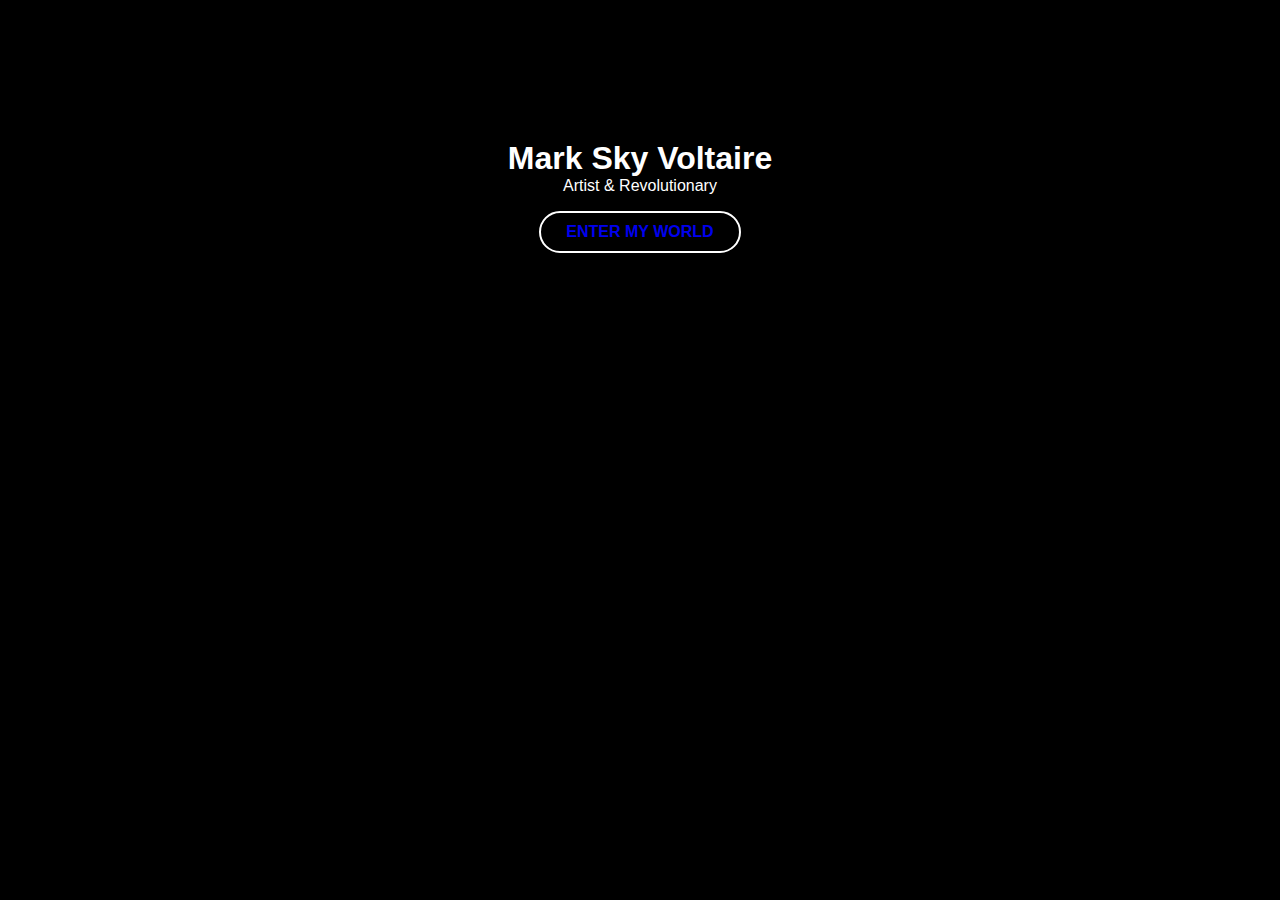
<file: index.html>
<!DOCTYPE html>
<html lang="en">
<head>
    <meta charset="UTF-8" />
    <meta name="viewport" content="width=device-width, initial-scale=1.0">
    <title>Mark Sky Voltaire | Artist</title>
    <link rel="stylesheet" href="css/style.css">
</head>
<body class="home-bg">

    <!-- Dark overlay -->
    <div class="overlay"></div>

    <!-- Hero Text -->
    <div class="hero-text">
        <h1>Mark Sky Voltaire</h1>
        <p>Artist & Revolutionary</p>
        <a href="about.html" class="btn">Enter My World</a>
    </div>

</body>
</html>
</file>
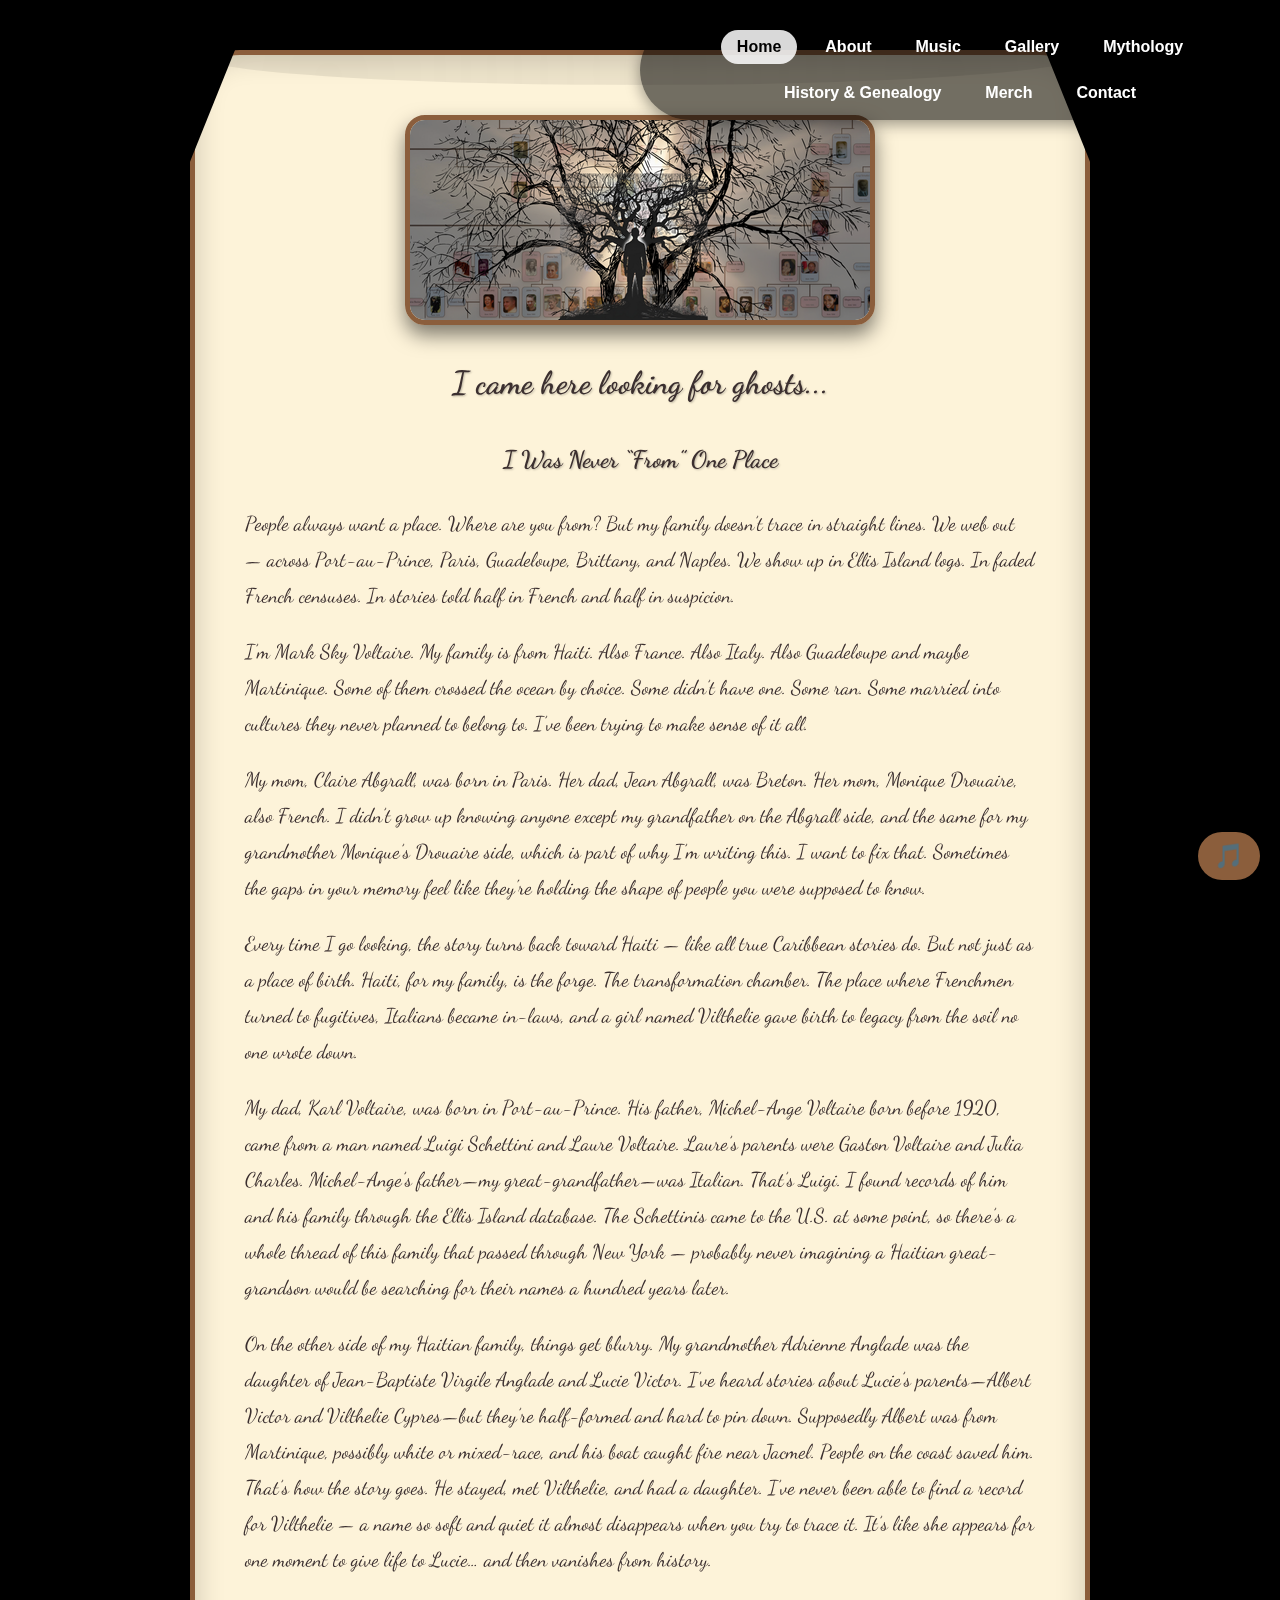
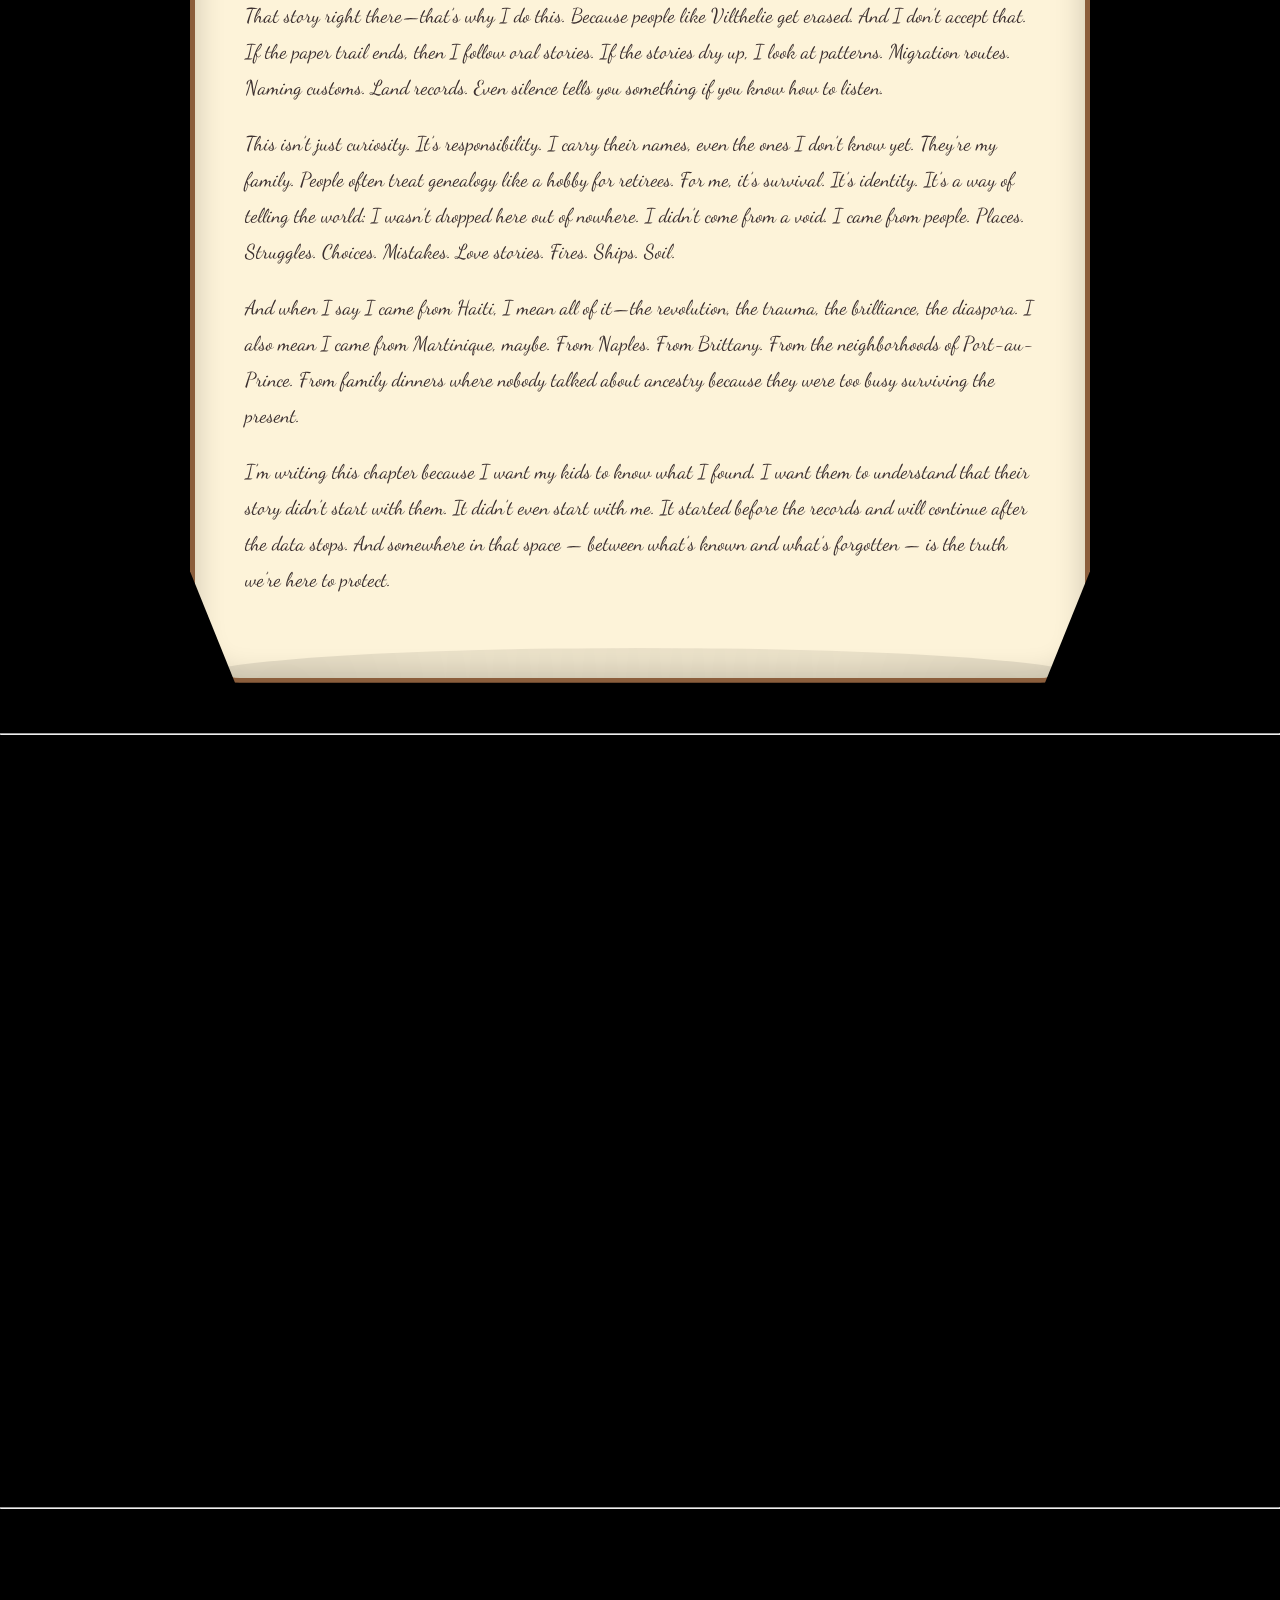
<file: history.html>
<!DOCTYPE html>
<html lang="en">
<head>
<meta charset="UTF-8">
<meta name="viewport" content="width=device-width, initial-scale=1.0">
<title>History & Genealogy | Mark Sky Voltaire</title>
<link rel="stylesheet" href="css/style.css">

<!-- Cursive font -->
<link href="https://fonts.googleapis.com/css2?family=Dancing+Script:wght@700&display=swap" rel="stylesheet">

<style>
/* =======================
   Scroll / Parchment Styling
======================= */
.ancestor-intro {
    position: relative;
    max-width: 900px;
    width: 90%;
    margin: 50px auto;
    padding: 60px 50px;
    background: #fdf3d9;
    font-family: 'Dancing Script', cursive;
    color: #3b2f2f;
    line-height: 1.8;
    border-radius: 50px;
    border: 5px solid #8b5e3c;
    box-shadow: 0 20px 40px rgba(0,0,0,0.7), inset 0 0 30px rgba(0,0,0,0.2);
    overflow: hidden;
    transform: rotate(-0.2deg);
}

.ancestor-intro::before,
.ancestor-intro::after {
    content: '';
    position: absolute;
    width: 100%;
    height: 60px;
    left: 0;
    z-index: 5;
    pointer-events: none;
}
.ancestor-intro::before {
    top: -30px;
    border-radius: 50% / 50%;
    transform: rotate(180deg);
    background: radial-gradient(circle at 85% 15%, rgba(0,0,0,0.08) 0%, transparent 70%),
                radial-gradient(circle at 15% 25%, rgba(0,0,0,0.08) 0%, transparent 70%);
}
.ancestor-intro::after {
    bottom: -30px;
    border-radius: 50% / 50%;
    background: radial-gradient(circle at 90% 90%, rgba(0,0,0,0.1) 0%, transparent 70%),
                radial-gradient(circle at 10% 80%, rgba(0,0,0,0.1) 0%, transparent 70%);
}

.ancestor-intro {
    clip-path: polygon(
        5% 0%, 95% 0%, 100% 5%, 100% 95%, 95% 100%, 5% 100%, 0% 95%, 0% 5%
    );
}

.ancestor-intro h1, .ancestor-intro h2 {
    text-align: center;
    margin-bottom: 25px;
    text-shadow: 1px 1px 2px rgba(0,0,0,0.25);
}
.ancestor-intro p {
    margin-bottom: 20px;
    font-size: 1.25rem;
}

/* =======================
   Overlay
======================= */
.overlay {
    position: fixed;
    top: 0;
    left: 0;
    width: 100%;
    height: 100%;
    background-color: rgba(0,0,0,0.2);
    z-index: 0;
}

/* =======================
   Family Tree Image
======================= */
.ancestor-intro .family-image {
    display: block;
    max-width: 110%;
    margin: 0 auto 30px;
    border: 5px solid #8b5e3c;
    border-radius: 20px;
    box-shadow: 0 10px 20px rgba(0,0,0,0.5);
}

/* =======================
   Audio Indicator
======================= */
#audioIndicator {
    position: fixed;
    bottom: 20px;
    right: 20px;
    z-index: 9999;
    font-size: 1.5rem;
    cursor: pointer;
    background: #8b5e3c;
    color: #fdf3d9;
    border-radius: 50px;
    padding: 10px 16px;
    box-shadow: 2px 2px 8px rgba(0,0,0,0.5);
    user-select: none;
}

/* =======================
   Fade-in Animations
======================= */
.fade-in {
    opacity: 0;
    transform: translateY(20px);
    transition: opacity 1s ease-out, transform 1s ease-out;
}
.fade-in.show {
    opacity: 1;
    transform: translateY(0);
}
</style>
</head>
<body class="history-bg">

<!-- Overlay -->
<div class="overlay"></div>

<!-- Navigation -->
<nav class="world-nav fade-in">
    <a href="index.html" class="active">Home</a>
    <a href="about.html">About</a>
    <a href="music.html">Music</a>
    <a href="gallery.html">Gallery</a>
    <a href="mythology.html">Mythology</a>
    <a href="history.html">History & Genealogy</a>
    <a href="merch.html">Merch</a>
    <a href="contact.html">Contact</a>
</nav>

<!-- Introduction Section -->
<section class="ancestor-intro fade-in show">
    <img src="assets/familytree1.png" alt="Voltaire Family Tree" class="family-image">

    <h1>I came here looking for ghosts...</h1>
    <h2>I Was Never “From” One Place</h2>

    <p>
        People always want a place. Where are you from?  
        But my family doesn’t trace in straight lines. We web out — across Port-au-Prince, Paris, Guadeloupe, Brittany, and Naples.  
        We show up in Ellis Island logs. In faded French censuses. In stories told half in French and half in suspicion.
    </p>

    <p>
        I’m Mark Sky Voltaire. My family is from Haiti. Also France. Also Italy. Also Guadeloupe and maybe Martinique.  
        Some of them crossed the ocean by choice. Some didn’t have one. Some ran. Some married into cultures they never planned to belong to.  
        I’ve been trying to make sense of it all.
    </p>

    <p>
        My mom, Claire Abgrall, was born in Paris. Her dad, Jean Abgrall, was Breton. Her mom, Monique Drouaire, also French.  
        I didn’t grow up knowing anyone except my grandfather on the Abgrall side, and the same for my grandmother Monique’s Drouaire side, which is part of why I’m writing this.  
        I want to fix that. Sometimes the gaps in your memory feel like they're holding the shape of people you were supposed to know.
    </p>

    <p>
        Every time I go looking, the story turns back toward Haiti — like all true Caribbean stories do. But not just as a place of birth.  
        Haiti, for my family, is the forge. The transformation chamber. The place where Frenchmen turned to fugitives, Italians became in-laws,  
        and a girl named Vilthelie gave birth to legacy from the soil no one wrote down.
    </p>

    <p>
        My dad, Karl Voltaire, was born in Port-au-Prince. His father, Michel-Ange Voltaire born before 1920, came from a man named Luigi Schettini and Laure Voltaire.  
        Laure’s parents were Gaston Voltaire and Julia Charles. Michel-Ange’s father—my great-grandfather—was Italian. That’s Luigi.  
        I found records of him and his family through the Ellis Island database. The Schettinis came to the U.S. at some point,  
        so there’s a whole thread of this family that passed through New York — probably never imagining a Haitian great-grandson would be searching for their names a hundred years later.
    </p>

    <p>
        On the other side of my Haitian family, things get blurry. My grandmother Adrienne Anglade was the daughter of Jean-Baptiste Virgile Anglade and Lucie Victor.  
        I’ve heard stories about Lucie’s parents—Albert Victor and Vilthelie Cypres—but they’re half-formed and hard to pin down. Supposedly Albert was from Martinique,  
        possibly white or mixed-race, and his boat caught fire near Jacmel. People on the coast saved him. That’s how the story goes.  
        He stayed, met Vilthelie, and had a daughter. I’ve never been able to find a record for Vilthelie — a name so soft and quiet it almost disappears when you try to trace it.  
        It’s like she appears for one moment to give life to Lucie… and then vanishes from history.
    </p>

    <p>
        That story right there—that’s why I do this. Because people like Vilthelie get erased. And I don’t accept that.  
        If the paper trail ends, then I follow oral stories. If the stories dry up, I look at patterns. Migration routes. Naming customs. Land records.  
        Even silence tells you something if you know how to listen.
    </p>

    <p>
        This isn’t just curiosity. It’s responsibility. I carry their names, even the ones I don’t know yet. They’re my family.  
        People often treat genealogy like a hobby for retirees. For me, it’s survival. It’s identity. It’s a way of telling the world:  
        I wasn’t dropped here out of nowhere. I didn’t come from a void. I came from people. Places. Struggles. Choices. Mistakes. Love stories. Fires. Ships. Soil.
    </p>

    <p>
        And when I say I came from Haiti, I mean all of it—the revolution, the trauma, the brilliance, the diaspora.  
        I also mean I came from Martinique, maybe. From Naples. From Brittany. From the neighborhoods of Port-au-Prince.  
        From family dinners where nobody talked about ancestry because they were too busy surviving the present.
    </p>

    <p>
        I’m writing this chapter because I want my kids to know what I found. I want them to understand that their story didn’t start with them.  
        It didn’t even start with me. It started before the records and will continue after the data stops.  
        And somewhere in that space — between what’s known and what’s forgotten — is the truth we’re here to protect.
    </p>
</section>

<hr class="divider">

<!-- Voltaire Lineage -->
<section class="family-section fade-in">
<h2>Voltaire Line (Paternal)</h2>

<ul class="family-tree">
<li>Mark Voltaire  
    <ul><li>son of Karl Voltaire & Claire Abgrall</li></ul>
</li>
<li>Karl Voltaire  
    <ul><li>son of Michel-Ange Voltaire & Adrienne Anglade</li></ul>
</li>
<li>Michel-Ange Voltaire  
    <ul><li>son of Laure Voltaire & Luigi Schettini</li></ul>
</li>
<li>Laure Voltaire - Born 1897 in Cap Haitien, Haiti - 1982 Miami, FL, USA
    <ul><li>daughter of Gaston Voltaire & Julia Charles</li></ul>
</li>
<li>Gaston Voltaire - Born 1865 in Pointe a Pitre, Guadeloupe - Unknown
    <ul><li>son of Marie-Cephelie Voltaire & Unknown</li></ul>
</li>
<li>Marie-Cephelie Voltaire - Born circa 1842 probably Basse-Terre, Guadeloupe - Unknown
    <ul><li>daughter of Louis Voltaire & Josephine Palmerie</li></ul>
</li>
<li>Louis Voltaire - Born circa 1821 in Trois-Rivières, Guadeloupe - 1896 Baillif, Guadeloupe
    <ul><li>son of Luce Voltaire & Unknown</li></ul>
</li>
<li>Luce Voltaire — Born circa 1802 in Trois-Rivières, Guadeloupe - 1876 Baillif, Guadeloupe
    <ul><li>Parents unknown — possibility of enslavement prior to 1848</li></ul>
</li>
</ul>

<p class="mystery-note">
French emancipation came in 1848 so it's not clear right now if Louis, his wife, daughter, and mother were all enslaved before then.
There is speculation about a connection to <strong>Jean-Baptiste Voltaire</strong>, a soldier in Guadeloupe in the late 1700s. No confirmed link — but we’re searching.
</p>
</section>

<hr class="divider">

<!-- Anglade Lineage -->
<section class="family-section fade-in">
<h2>Anglade Line</h2>
<ul class="family-tree">
<li>Karl Voltaire  
    <ul><li>son of Adrienne Anglade & Michel-Ange Voltaire</li></ul>
</li>
<li>Adrienne Anglade
    <ul><li>daughter of Jean Baptiste Virgile Anglade (b. 1866) & Lucie Victor</li></ul>
</li>
<li>Jean Baptiste Virgile Anglade Born 1866 Haiti - Unknown
    <ul><li>son of Fenelon Anglade and Tulina Morisseau</li></ul>
</li>
<li>Fenelon Anglade - Born 1833, Aquin, Haiti - Unknown 
    <ul><li>son of Jean Jacques Anglade and unknown</li></ul>
</li>
<li>Jean Jacques Anglade (b. 1806, Aquin, Haiti) - 1842 Aquin, Haiti
    <ul><li>son of unknown</li></ul>
</li>
</ul>
<p class="mystery-note">
This branch connects directly with a French line of Anglade's that came to Saint Domingue in the 17th century.  
The records in Aquin, where Jean Jacques was born according to his death certificate, don't exist in 1806 so we may never know who his actual parents were.
</p>
</section>

<hr class="divider">

<!-- Drouaire Lineage -->
<section class="family-section fade-in">
<h2>Drouaire Line (Maternal French)</h2>
<ul class="family-tree">
<li>Mark VOLTAIRE (b. Paris, 1975) → Claire ABGRALL (b. 1949) → Monique DROUAIRE (b. 1928) → Olga DROUAIRE (1899-1945)  
    <ul>
        <li>Marie-Amandine Melanie DROUAIRE (b. 1866)  
            <ul>
                <li>Amandine Alexandrine DROUAIRE (1841-1902)  
                    <ul>
                        <li>Francois Isidor DROUAIRE/DROUERE (1811-1858)  
                            <ul>
                                <li>Francois DROUERE (1784)</li>
                                <li>Jacques DROUERE</li>
                                <li>Guillaume DROUERE (b. 1684 - d. 1753)</li>
                                <li>Jacques DROUERE</li>
                            </ul>
                        </li>
                    </ul>
                </li>
            </ul>
        </li>
    </ul>
</li>
</ul>
<p class="mystery-note">
The Drouaire side has traces back to early 17th century France. I even located cousins in Montpellier living today, through Paris archives and Facebook.
</p>
</section>

<hr class="divider">

<!-- Outro / Contact -->
<p class="outro-text fade-in">
If you’re related, if you have a memory, if you know a name — or if you just want to ask a question — write me.  
<br><br>
<strong>markskyvoltaire@gmail.com</strong>
</p>

<!-- Audio Indicator and Music -->
<div id="audioIndicator">🎵</div>
<audio id="pageAudio" loop>
    <source src="assets/Copy of you_family tree.mp3" type="audio/mpeg">
    <source src="assets/Copy of you_family tree.ogg" type="audio/ogg">
    Your browser does not support the audio element.
</audio>

<script>
document.addEventListener("DOMContentLoaded", function() {
    // Fade-in observer
    const faders = document.querySelectorAll(".fade-in");
    const appearOnScroll = new IntersectionObserver((entries) => {
        entries.forEach(entry => {
            if (!entry.isIntersecting) return;
            entry.target.classList.add("show");
            appearOnScroll.unobserve(entry.target);
        });
    }, { threshold: 0.3, rootMargin: "0px 0px -50px 0px" });
    faders.forEach(fader => appearOnScroll.observe(fader));

    // Audio setup
    const audio = document.getElementById("pageAudio");
    const indicator = document.getElementById("audioIndicator");
    let volume = 0;
    audio.volume = volume;
    audio.play().catch(() => console.log("Autoplay blocked. Click indicator to play."));

    const fadeInAudio = setInterval(() => {
        if (volume < 0.2) { 
            volume += 0.01; 
            audio.volume = volume; 
        } else clearInterval(fadeInAudio);
    }, 100);

    function updateIndicator() {
        if (!audio.paused) { 
            indicator.classList.add("playing"); 
            indicator.textContent = "🎵"; 
        } else { 
            indicator.classList.remove("playing"); 
            indicator.textContent = "🔇"; 
        }
    }

    indicator.addEventListener("click", function() {
        if (audio.paused) audio.play();
        else audio.pause();
        updateIndicator();
    });

    // Attempt to play once on first click anywhere
    document.addEventListener("click", function() {
        if (audio.paused) { 
            audio.play(); 
            updateIndicator(); 
        }
    }, { once: true });
});
</script>

</body>
</html>
</file>
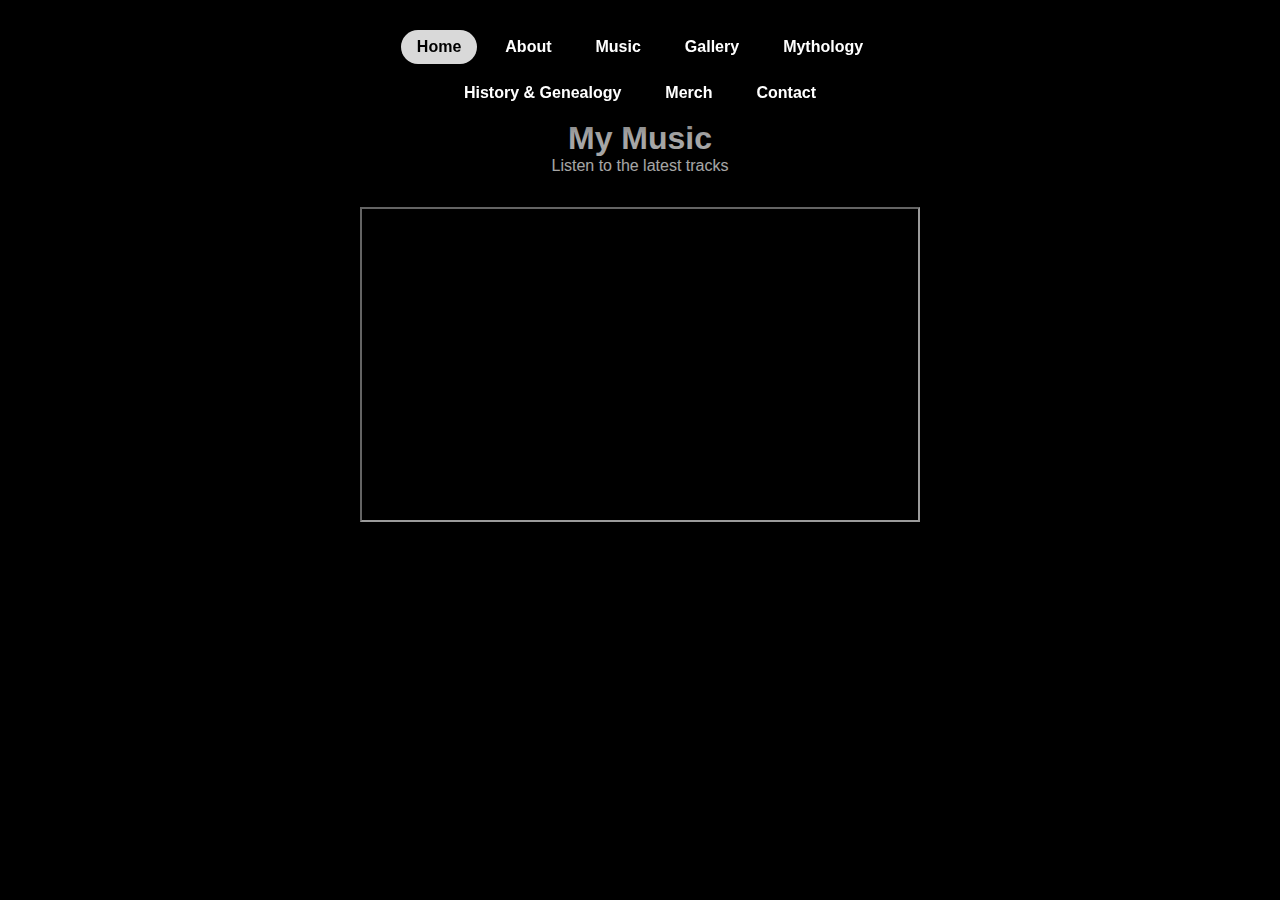
<file: music.html>
<!DOCTYPE html>
<html lang="en">
<head>
    <meta charset="UTF-8">
    <meta name="viewport" content="width=device-width, initial-scale=1.0">
    <title>Music | Mark Sky Voltaire</title>
    <link rel="stylesheet" href="css/style.css">
</head>
<body class="music-bg">

    <!-- Favicon -->
<link rel="icon" type="image/png" href="/assets/favicon-96x96.png" sizes="96x96" />
<link rel="icon" type="image/svg+xml" href="/assets/favicon.svg" />
<link rel="shortcut icon" href="/assets/favicon.ico" />
<link rel="apple-touch-icon" sizes="180x180" href="/assets/apple-touch-icon.png" />
<meta name="apple-mobile-web-app-title" content="Sky Voltaire" />
<link rel="manifest" href="/assets/site.webmanifest" />
    
    <!-- Dark Overlay -->
    <div class="overlay"></div>

    <!-- Navigation -->
    <nav class="world-nav fade-in">
        <a href="index.html" class="active">Home</a>
        <a href="about.html">About</a>
        <a href="music.html">Music</a>
        <a href="gallery.html">Gallery</a>
        <a href="mythology.html">Mythology</a>
        <a href="history.html">History & Genealogy</a>
        <a href="merch.html">Merch</a>
        <a href="contact.html">Contact</a>
    </nav>

    <!-- Music Section -->
    <section id="music" class="hero-world fade-in" style="text-align: center; padding-top: 120px; z-index: 2;">
        <h1>My Music</h1>
        <p>Listen to the latest tracks</p>
        <div class="music-container" style="margin-top: 2rem;">
            <iframe 
                src="https://www.youtube.com/embed/SzVb79Q6KEA?si=bus-IBfXyVmKA5U4" 
                title="YouTube video player" 
                width="560" 
                height="315" 
                allow="accelerometer; autoplay; clipboard-write; encrypted-media; gyroscope; picture-in-picture; web-share" 
                allowfullscreen>
            </iframe>
        </div>
    </section>

    <script src="js/script.js"></script>
</body>
</html>
</file>
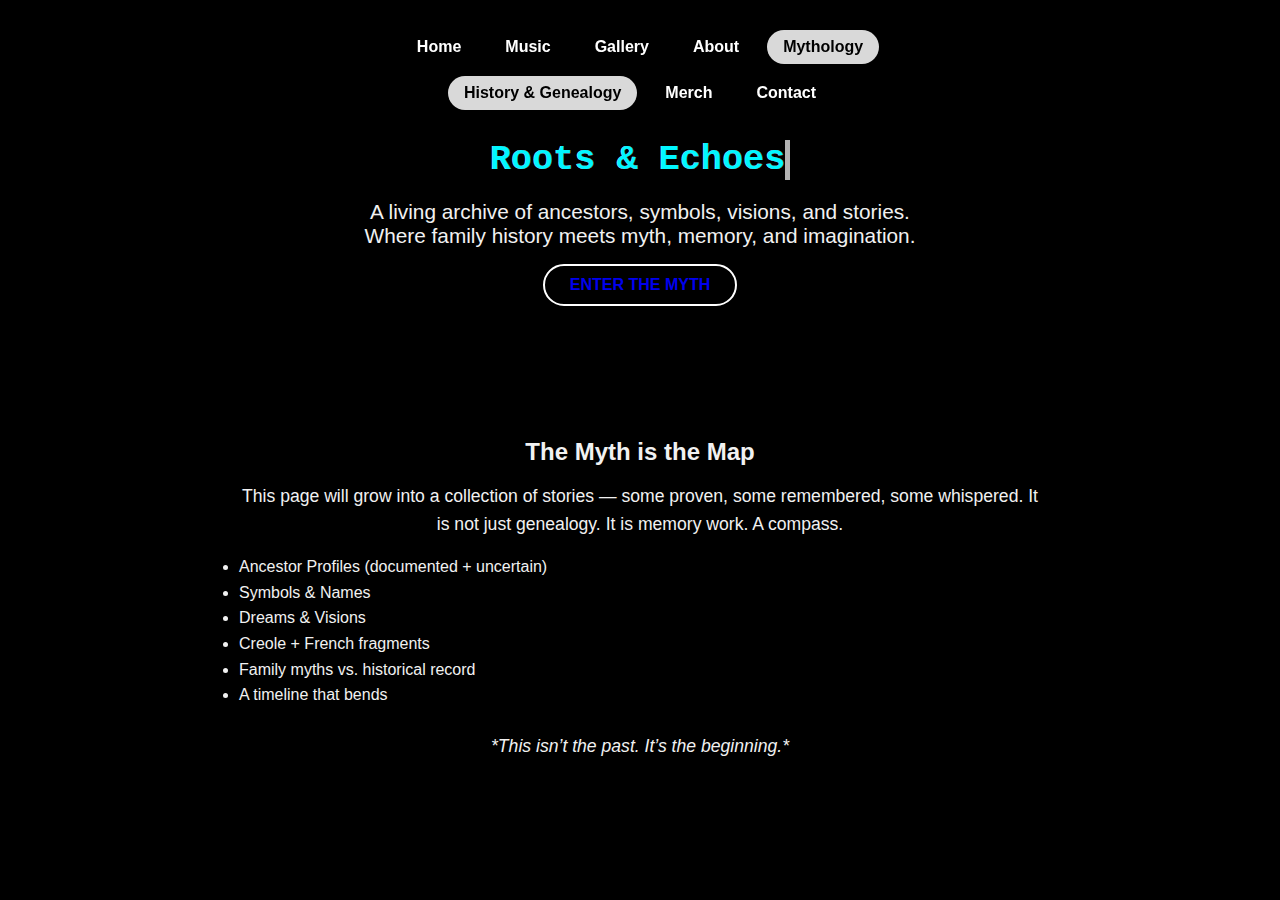
<file: mythology.html>
<!DOCTYPE html>
<html lang="en">
<head>
    <meta charset="UTF-8">
    <meta name="viewport" content="width=device-width, initial-scale=1.0">
    <title>Mythology | Mark Sky Voltaire</title>
    <link rel="stylesheet" href="css/style.css">

    <!-- TEMP STYLE – move to style.css later if you want -->
    <style>
        .mythology-bg {
            background-image: url('https://i.imgur.com/M6FKg5S.png');
            background-size: cover;
            background-position: center;
            background-attachment: fixed;
            min-height: 100vh;
            width: 100%;
            position: relative;
        }

        /* Optional: darker text contrast fix */
        .about-wrapper, .hero-text {
            color: #f1f1f1;
            text-shadow: 0 0 8px rgba(0,0,0,0.7);
        }
    </style>
</head>
<body class="mythology-bg">

    <!-- Dark Overlay -->
    <div class="overlay"></div>

    <!-- Navigation -->
    <nav class="world-nav fade-in">
        <a href="index.html">Home</a>
        <a href="music.html">Music</a>
        <a href="gallery.html">Gallery</a>
        <a href="about.html">About</a>
        <a href="mythology.html" class="active">Mythology</a>
        <a href="history.html" class="active">History & Genealogy</a>
        <a href="merch.html">Merch</a>
        <a href="contact.html">Contact</a>
    </nav>

    <!-- Hero Section -->
    <section class="hero-text fade-in">
        <h1 class="glitch-type" data-text="Roots & Echoes">Roots & Echoes</h1>
        <p style="margin-top: 1rem; font-size: 1.3rem;">
            A living archive of ancestors, symbols, visions, and stories.<br>
            Where family history meets myth, memory, and imagination.
        </p>
        <a href="#content" class="btn">Enter the Myth</a>
    </section>

    <!-- Content Area -->
    <section id="content" class="about-wrapper fade-in">
        <h2>The Myth is the Map</h2>
        <p>
            This page will grow into a collection of stories — some proven, some remembered,
            some whispered. It is not just genealogy. It is memory work. A compass.
        </p>

        <ul style="text-align: left; margin-top: 1rem; line-height: 1.6;">
            <li>Ancestor Profiles (documented + uncertain)</li>
            <li>Symbols & Names</li>
            <li>Dreams & Visions</li>
            <li>Creole + French fragments</li>
            <li>Family myths vs. historical record</li>
            <li>A timeline that bends</li>
        </ul>

        <p style="margin-top: 1.5rem; font-style: italic;">
            *This isn’t the past. It’s the beginning.*
        </p>
    </section>

    <script src="js/script.js"></script>
</body>
</html>
</file>
<file: css/style.css>
/* ===========================
   GLOBAL RESETS & DEFAULTS
=========================== */
* {
    box-sizing: border-box;
    margin: 0;
    padding: 0;
}

html, body {
    width: 100%;
    min-height: 100%;
    overflow-x: hidden;
}

body {
    font-family: Verdana, sans-serif;
    color: white;
    background-color: #000;
}

/* ===========================
   BACKGROUND IMAGES
=========================== */
.home-bg, .world-bg, .about-bg, .music-bg, .gallery-bg, .contact-bg, .mythology-bg, .merch-bg, .history-bg {
    background-size: cover;
    background-position: center;
    background-attachment: fixed;
    min-height: 100vh;
    width: 100%;
    position: relative;
}

.home-bg      { background-image: url('https://i.imgur.com/DvE7RQV.png'); }
.world-bg     { background-image: url('https://i.imgur.com/kiIqDp2.png'); }
.about-bg     { background-image: url('https://i.imgur.com/awySCK4.png'); }
.music-bg     { background-image: url('https://i.imgur.com/1fpCXEN.png'); }
.gallery-bg   { background-image: url('https://i.imgur.com/eVcCh9U.png'); }
.contact-bg   { background-image: url('https://i.imgur.com/hM5H2cJ.png'); }
.merch-bg     { background-image: url('https://i.imgur.com/dxT8OGs.png'); }
.mythology-bg { background-image: url('https://i.imgur.com/M6FKg5S.png'); }
.history-bg   { background-image: url('https://i.imgur.com/7NFnyMU.png'); }

/* ===========================
   DARK OVERLAY
=========================== */
.overlay {
    position: absolute;
    inset: 0;
    background: rgba(0,0,0,0.35);
    z-index: 1;
    pointer-events: none;
}

/* ===========================
   NAVIGATION
=========================== */
.world-nav {
    position: fixed;
    top: 20px;
    left: 50%;
    transform: translateX(-50%);
    display: flex;
    gap: 12px;
    z-index: 10;
    background: rgba(0,0,0,0.55);
    padding: 10px 20px;
    border-radius: 50px;
    box-shadow: 0 4px 15px rgba(0,0,0,0.4);
    flex-wrap: wrap;
    justify-content: center;
}

.world-nav a {
    color: white;
    text-decoration: none;
    padding: 0.5rem 1rem;
    border-radius: 20px;
    font-weight: bold;
    transition: 0.3s;
    white-space: nowrap; /* prevents wrapping on longer names */
}

.world-nav a:hover,
.world-nav a.active {
    background: rgba(255,255,255,0.85);
    color: black;
}

/* ===========================
   HERO SECTION
=========================== */
.hero-text {
    position: relative;
    z-index: 2;
    padding: 140px 20px 60px;
    text-align: center;
    text-shadow: 1px 1px 8px rgba(0,0,0,0.7);
    width: 100%;
}

/* ===========================
   GLITCH TYPEWRITER
=========================== */
.glitch-type {
    font-size: 2.2rem;
    font-family: 'Courier New', monospace;
    color: white;
    position: relative;
    display: inline-block;
    overflow: hidden;
    white-space: nowrap;
    border-right: 0.15em solid rgba(255,255,255,0.7);
    animation: typing 3s steps(30, end), blink 0.7s step-end infinite;
}

.glitch-type::before,
.glitch-type::after {
    content: attr(data-text);
    position: absolute;
    left: 0;
    width: 100%;
    top: 0;
    overflow: hidden;
}

.glitch-type::before { animation: glitchTop 1s infinite linear alternate-reverse; color: #ff005d; }
.glitch-type::after { animation: glitchBottom 1.2s infinite linear alternate; color: #00f7ff; }

@keyframes typing { from { width: 0; } to { width: 100%; } }
@keyframes blink { 50% { border-color: transparent; } }
@keyframes glitchTop {
    0% { clip-path: inset(0 0 60% 0); transform: translate(-3px, -3px); }
    100% { clip-path: inset(0 0 40% 0); transform: translate(3px, 3px); }
}
@keyframes glitchBottom {
    0% { clip-path: inset(40% 0 0 0); transform: translate(3px, -3px); }
    100% { clip-path: inset(60% 0 0 0); transform: translate(-3px, 3px); }
}

/* ===========================
   BUTTONS
=========================== */
.btn {
    display: inline-block;
    margin-top: 1rem;
    padding: 10px 25px;
    border: 2px solid white;
    text-decoration: none;
    font-weight: bold;
    border-radius: 30px;
    text-transform: uppercase;
    transition: 0.3s;
    position: relative;
    z-index: 2;
}
.btn:hover {
    background: rgba(255,255,255,0.9);
    color: black;
}

/* ===========================
   GALLERY GRID
=========================== */
.gallery-grid {
    display: grid;
    grid-template-columns: repeat(auto-fit, minmax(220px, 1fr));
    gap: 20px;
    width: 90%;
    max-width: 1200px;
    margin: 2rem auto;
}

.gallery-grid img {
    width: 100%;
    border-radius: 15px;
    transition: transform 0.4s ease, box-shadow 0.4s ease;
    cursor: pointer;
}

.gallery-grid img:hover {
    transform: scale(1.15) translateY(-10px);
    box-shadow: 0 20px 40px rgba(0,0,0,0.6);
    position: relative;
}

/* ===========================
   LIGHTBOX
=========================== */
#lightbox-overlay {
    display: none;
    position: fixed;
    top: 0;
    left: 0;
    width: 100%;
    height: 100%;
    background: rgba(0,0,0,0.9);
    justify-content: center;
    align-items: center;
    z-index: 1000;
    cursor: zoom-out;
}
#lightbox-overlay img {
    max-width: 90%;
    max-height: 90%;
    border-radius: 15px;
    box-shadow: 0 20px 40px rgba(0,0,0,0.7);
    transition: transform 0.3s ease;
}

/* ===========================
   ABOUT / MYTHOLOGY / HISTORY
=========================== */
.about-wrapper {
    position: relative;
    z-index: 2;
    max-width: 850px;
    width: 90%;
    margin: 3rem auto;
    padding: 1.5rem;
    background: rgba(0,0,0,0.5);
    border-radius: 20px;
    box-shadow: 0 10px 25px rgba(0,0,0,0.6);
    text-align: center;
    animation: fadeIn 1.2s ease;
}

.mythology-bg .about-wrapper,
.mythology-bg .hero-text,
.history-bg .about-wrapper,
.history-bg .hero-text {
    color: #f1f1f1;
    text-shadow: 0 0 8px rgba(0,0,0,0.7);
}

@keyframes fadeIn {
    from { opacity: 0; transform: translateY(20px); }
    to { opacity: 1; transform: translateY(0); }
}

.about-image {
    width: 280px;
    max-width: 100%;
    border-radius: 50%;
    box-shadow: 0 10px 30px rgba(0,0,0,0.6);
}

.about-wrapper p { margin-top: 1rem; line-height: 1.6; font-size: 1.1rem; }

/* ===========================
   SOCIAL ICONS
=========================== */
.social-links {
    display: flex;
    flex-wrap: wrap;
    justify-content: center;
    gap: 15px;
    margin-top: 1.5rem;
}

.social-icon { width: 40px; height: 40px; transition: transform 0.3s ease; }
.social-icon:hover { transform: scale(1.2); }

/* ===========================
   FAMILY TREE STYLING
=========================== */
.family-tree {
    text-align: left;
    display: inline-block;
    margin: 2rem auto 0;
    line-height: 1.8;
    font-size: 1.1rem;
}

.family-tree ul {
    list-style-type: none;
    margin-left: 20px;
    padding-left: 15px;
    border-left: 2px solid rgba(255,255,255,0.5);
}

.family-tree li {
    margin: 10px 0;
    position: relative;
}

.family-tree li::before {
    content: '';
    position: absolute;
    top: 12px;
    left: -15px;
    width: 10px;
    height: 2px;
    background: rgba(255,255,255,0.5);
}

/* ===========================
   MOBILE FIXES
=========================== */
@media(max-width:768px) {
    .about-image { width: 180px; }
    .glitch-type { font-size: 1.6rem; }
    .world-nav {
        flex-direction: column;
        gap: 10px;
        padding: 8px 15px;
        top: 10px;
    }
}
</file>
